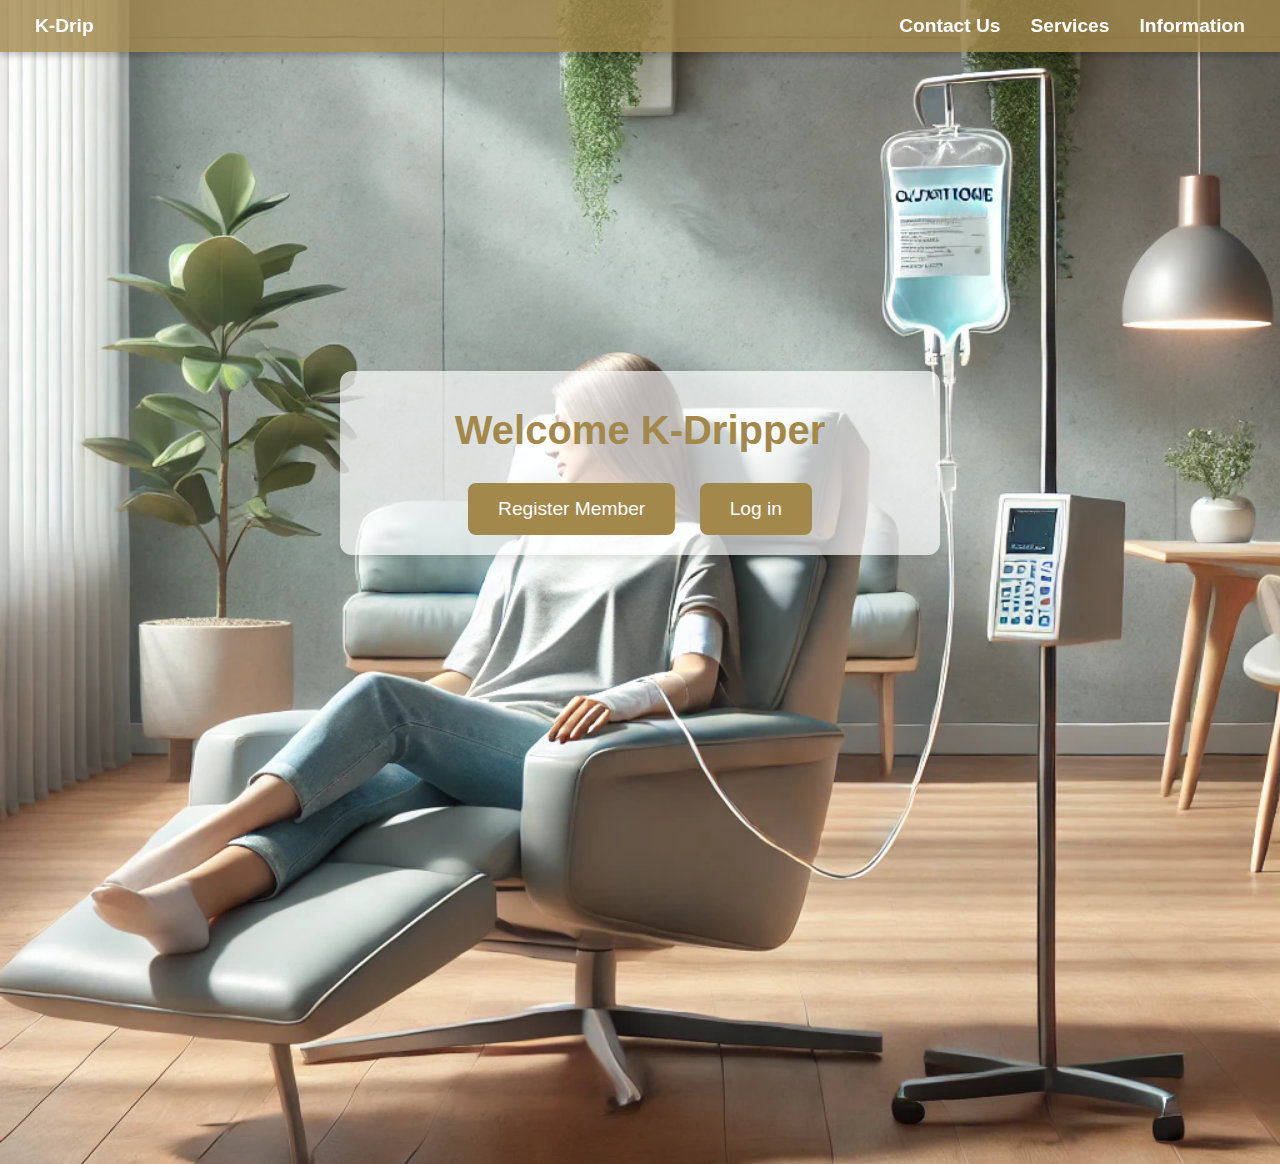
<file: index.html>
<!DOCTYPE html>
<html lang="en">
<head>
    <meta charset="UTF-8">
    <meta name="viewport" content="width=device-width, initial-scale=1.0">
    <title>K-Drip Portal Page</title>
    <link rel="stylesheet" href="mainpage.css">
</head>
<body>
    <div class="banner">
            <a href="index.html">K-Drip</a>
                <div class="right">
            <div class="dropdown">
                <a>Contact Us</a>
                <div class="dropdown-content">
                    <p> Phone: +639065310391</p>
                    <p> Email: K-Drip@gmail.com</p>
                </div>
            </div>
            <div class="dropdown">
                <a>Services</a>
                <div class="dropdown-content">
                    <a href="push.html">Gluta Push</a>
                    <a href="drip.html">Gluta Drip</a>
                </div>
            </div>
            <div class="dropdown">
                <a>Information</a>
                <div class="dropdown-content">
                    <a href="benefits.html">Benefits</a>
                    <a href="about.html">About Us</a>
                </div>
            </div>
        </div>
    </div>
    <div class="container">
        <h1>Welcome K-Dripper</h1>
        <a href="new_member.php" class="button">Register Member</a>
        <a href="login.php" class="button">Log in</a>
    </div>
</body>
</html>
</file>
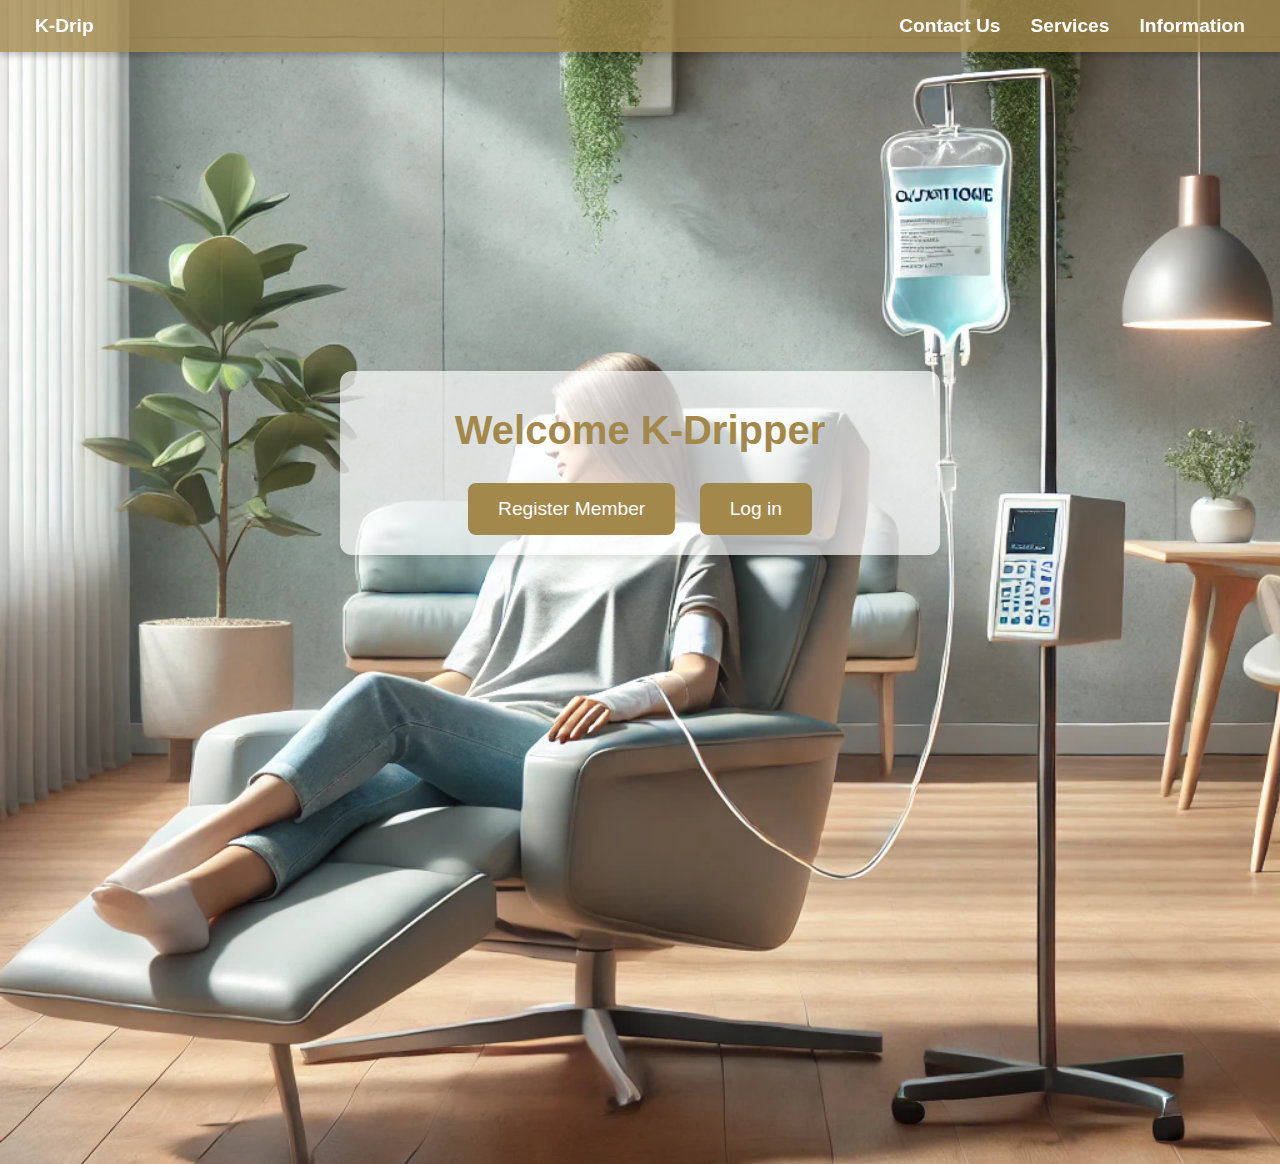
<file: Homepage.html>
<!DOCTYPE html>
<html lang="en">
<head>
    <meta charset="UTF-8">
    <meta name="viewport" content="width=device-width, initial-scale=1.0">
    <title>K-Drip Portal Page</title>
    <link rel="stylesheet" href="mainpage.css">
</head>
<body>
    <div class="banner">
        <a href="Homepage.html">K-Drip</a>
        <div class="right">
            <div class="dropdown">
                <a>Contact Us</a>
                <div class="dropdown-content">
                    <p> Phone: +639065310391</p>
                    <p> Email: K-Drip@gmail.com</p>
                </div>
            </div>
            <div class="dropdown">
                <a>Services</a>
                <div class="dropdown-content">
                    <a href="push.html">Gluta Push</a>
                    <a href="drip.html">Gluta Drip</a>
                </div>
            </div>
            <div class="dropdown">
                <a>Information</a>
                <div class="dropdown-content">
                    <a href="benefits.html">Benefits</a>
                    <a href="about.html">About Us</a>
                </div>
            </div>
        </div>
    </div>
    <div class="container">
        <h1>Welcome K-Dripper</h1>
        <a href="new_member.php" class="button">Register Member</a>
        <a href="login.php" class="button">Log in</a>
    </div>
</body>
</html>
</file>
<file: mainpage.css>
/* Body Styles */
body {
    font-family: Arial, sans-serif;
    margin-bottom: 20%;
    padding: 0;
    display: flex;
    justify-content: center;
    align-items: center;
    flex-direction: column;
    height: 100vh;
    background: url('glutathione-drip-background.jpg') no-repeat center center/cover;
    color: #004d40;
    overflow: hidden; /* Prevent scrolling */
}

/* Banner Styles */
.banner {
    width: 100%;
    background: #a2884bcd;
    color: white;
    display: flex;
    justify-content: space-between;
    align-items: center;
    padding: 15px 20px;
    box-shadow: 0 4px 6px rgba(0, 0, 0, 0.2);
    position: fixed;
    top: 0;
    left: 0;
    box-sizing: border-box;
    z-index: 1000;
}

.banner a {
    color: white;
    text-decoration: none;
    font-size: 1.2em;
    font-weight: bold;
    margin: 0 15px;
    transition: color 0.3s;
    position: relative;
}

.banner a:hover {
    color: #b2dfdb;
}

.banner .right {
    display: flex;
    flex-wrap: wrap;
    justify-content: flex-end;
    margin-left: auto;
}

.dropdown {
    position: relative;
    display: inline-block;
}

.dropdown-content {
    display: none;
    position: absolute;
    background-color: #a2884bd2;
    text-align: center;
    color: #f0f4f4;
    min-width: 160px;
    box-shadow: 0 4px 8px rgba(0, 0, 0, 0.1);
    z-index: 1;
    border-radius: 4px;
    overflow: hidden;
}

.dropdown-content a {
    color: #ffffff;
    padding: 10px 15px;
    text-decoration: none;
    display: block;
    font-size: 1em;
}

.dropdown-content a:hover {
    background-color: #e0f2f1;
}

.dropdown:hover .dropdown-content {
    display: block;
}

/* Banner Responsiveness */
@media (max-width: 768px) {
    .banner a {
        font-size: 1em;
        margin: 0 10px;
    }

    .banner {
        flex-wrap: wrap;
        padding: 10px;
    }

    .banner .right {
        justify-content: center;
        margin-top: 10px;
    }
}

@media (max-width: 480px) {
    .banner {
        padding: 8px;
    }

    .banner a {
        font-size: 0.9em;
        margin: 0 8px;
    }
}

/* Container Styles */
.container {
    text-align: center;
    padding: 10px;
    background: rgba(255, 255, 255, 0.676);
    box-shadow: 0 4px 10px rgba(0, 0, 0, 0.1);
    border-radius: 12px;
    width: 100%;  /* Make the container full width */
    max-width: 600px;  /* Set a max-width to prevent it from stretching too wide */
    margin-top: 10px;
    box-sizing: border-box;  /* Ensure padding is included in the element's width/height */
}

/* Container Responsiveness */
@media (max-width: 768px) {
    .container {
        padding: 15px;  /* Reduce padding on smaller screens */
        width: 90%;  /* Make the container take up more space */
        max-width: 90%;  /* Allow the container to scale better */
    }
}

@media (max-width: 480px) {
    .container {
        padding: 10px;  /* Further reduce padding for very small screens */
        width: 95%;  /* Make the container nearly full width on mobile */
        max-width: 95%;  /* Allow the container to take more space */
    }
}

/* Container Title */
.container h1 {
    font-size: 2.5em;
    margin-bottom: 20px;
    color: #a2884b;
}

/* Button Styles */
.button {
    display: inline-block;
    margin: 10px;
    padding: 15px 30px;
    font-size: 1.2em;
    color: white;
    background: #a2884b;
    border: none;
    border-radius: 8px;
    text-decoration: none;
    cursor: pointer;
    transition: background 0.3s;
}

/* Button Hover Effect */
.button:hover {
    background: #00796b;
}

/* Button Responsiveness */
@media (max-width: 768px) {
    .button {
        font-size: 1em;  /* Adjust font size on smaller screens */
        padding: 12px 25px;  /* Adjust padding */
    }
}

@media (max-width: 480px) {
    .button {
        font-size: 0.9em;  /* Smaller font size on very small screens */
        padding: 10px 20px;  /* Smaller padding */
    }
}
</file>
